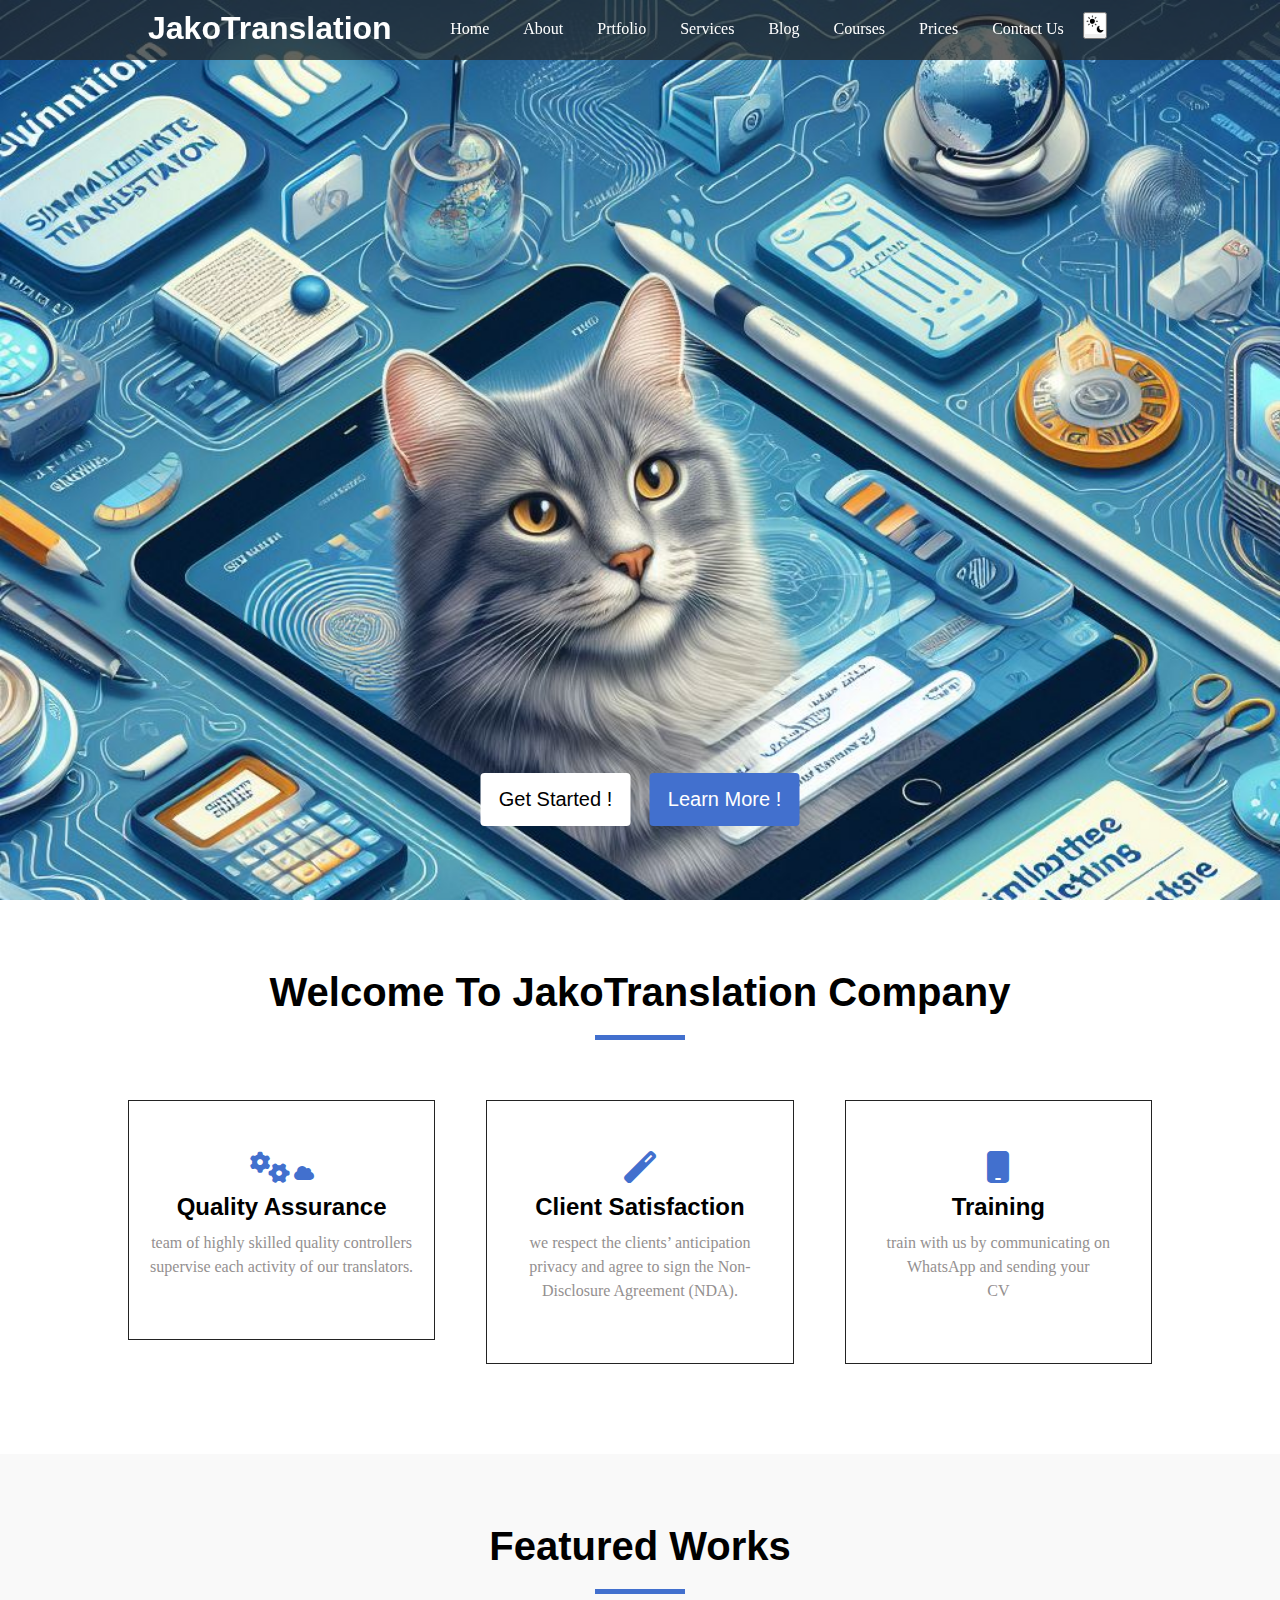
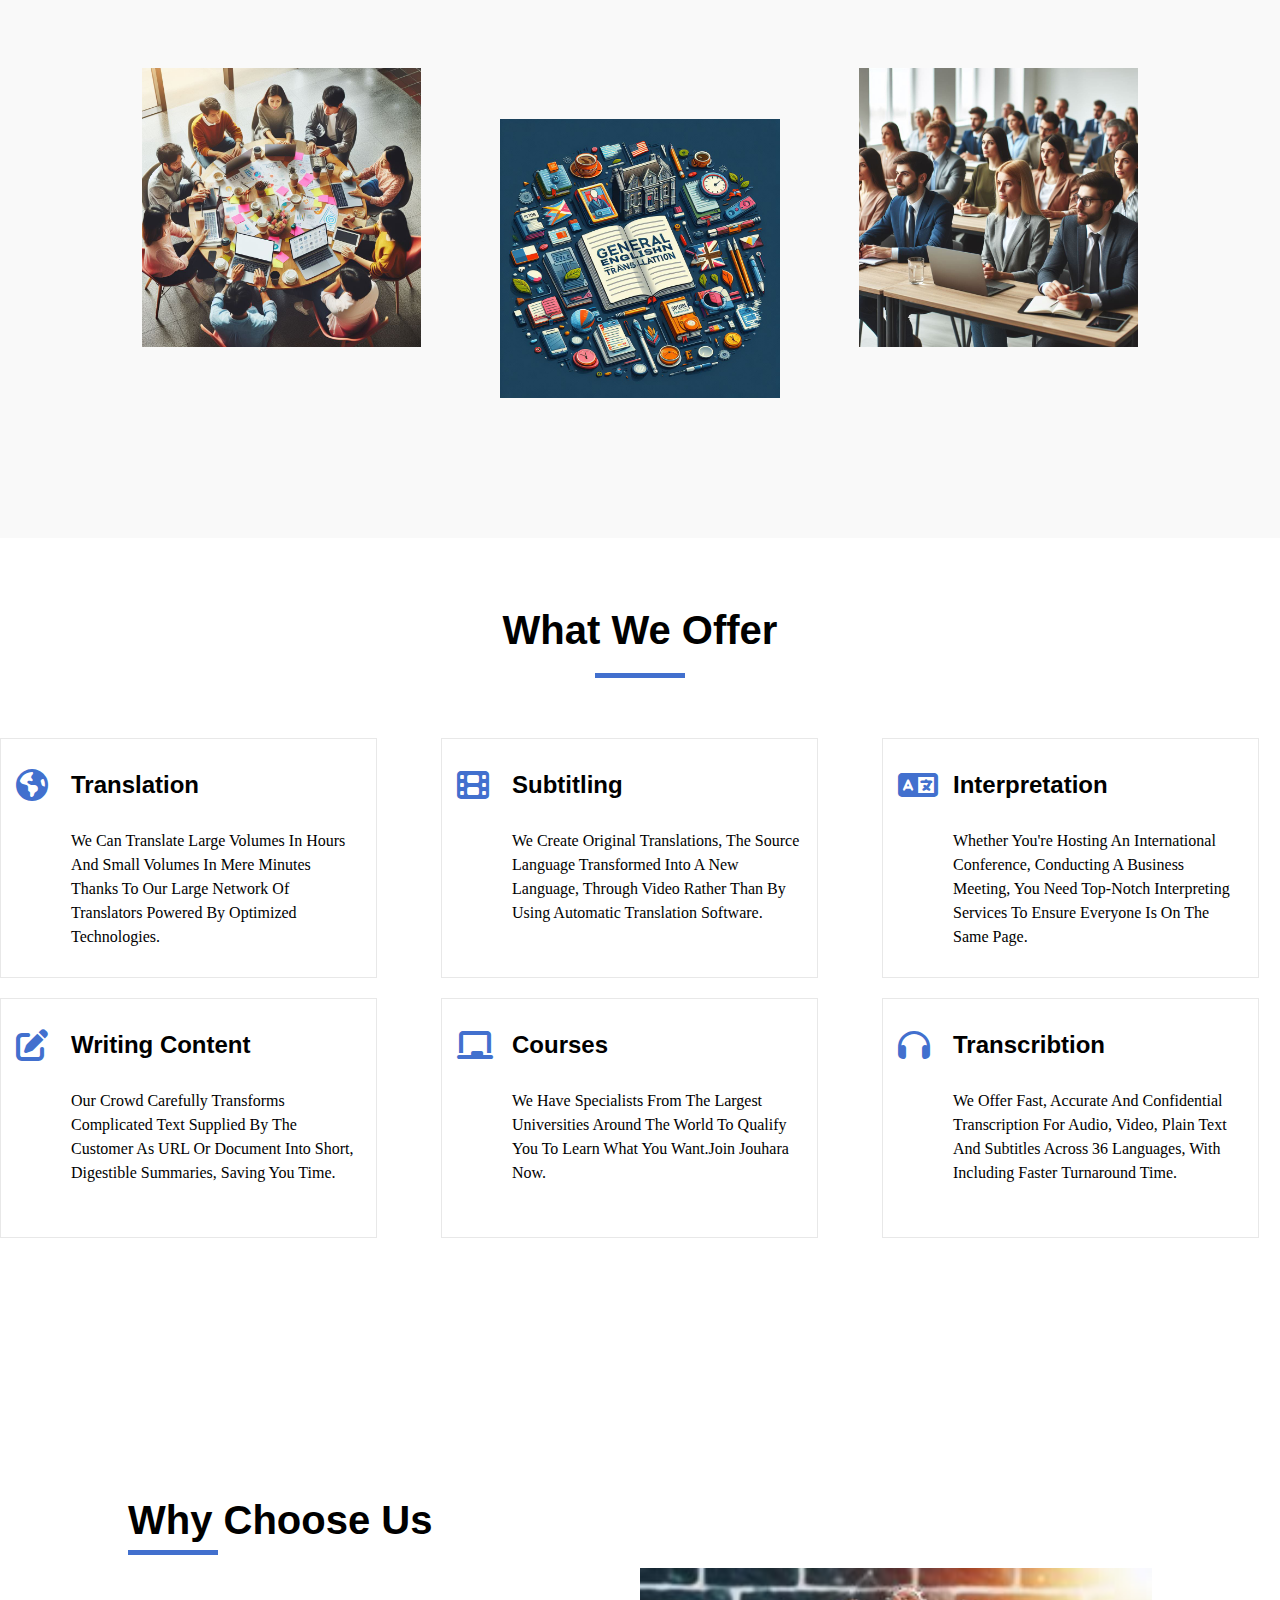
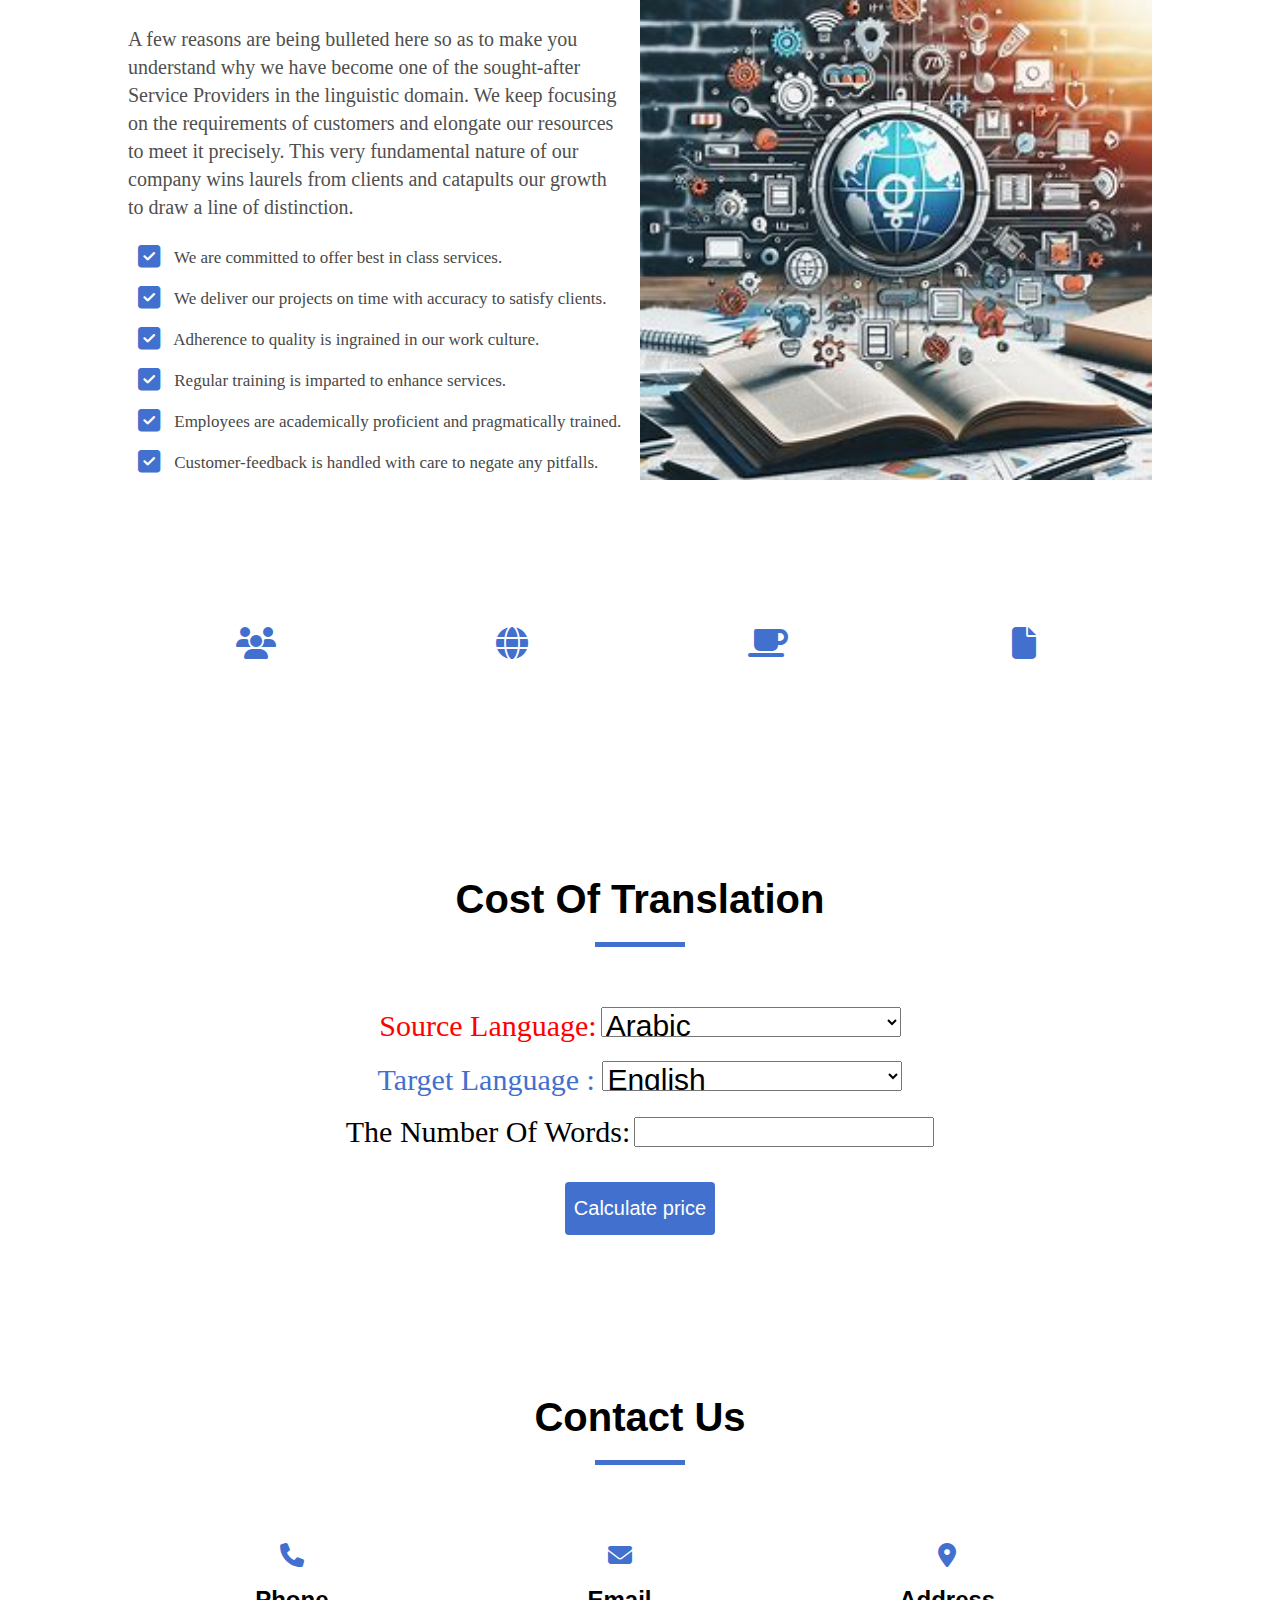
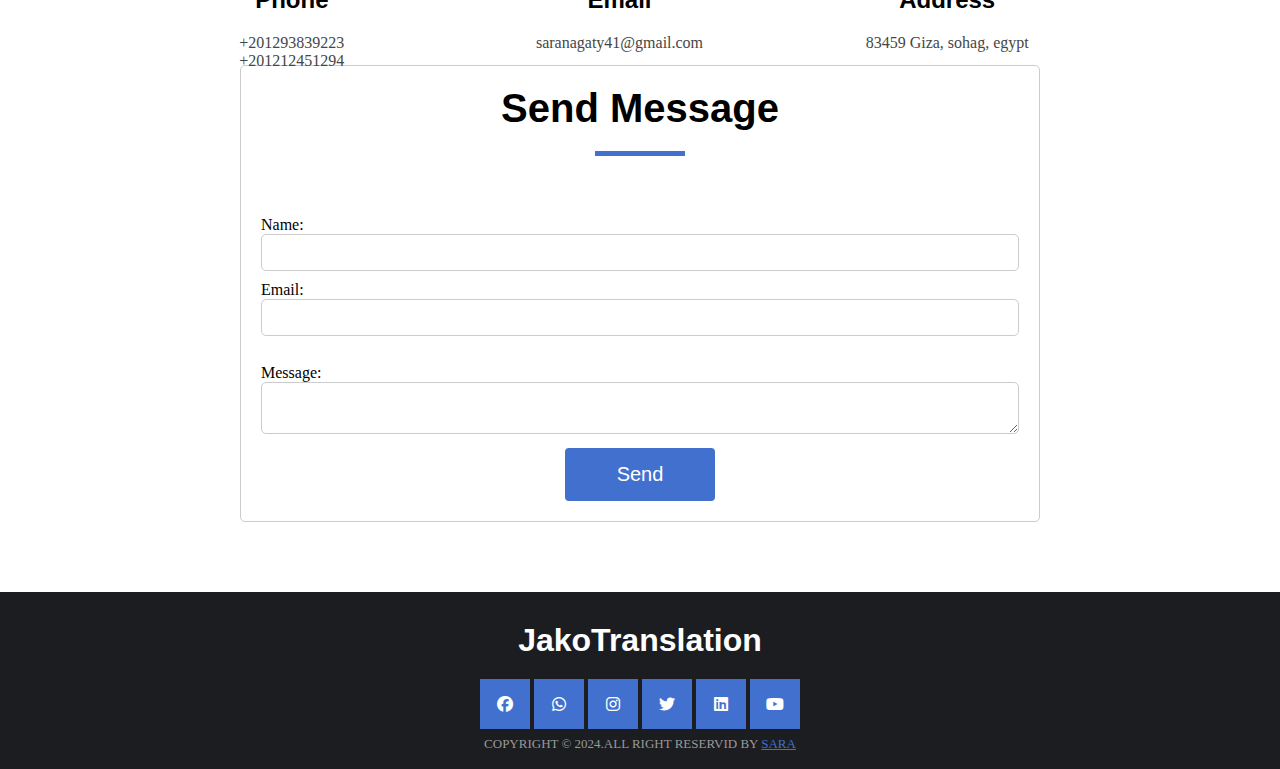
<file: index.html>
<!DOCTYPE html>
<html lang="en">
<head>
    <meta charset="UTF-8">
    <meta name="viewport" content="width=device-width, initial-scale=1.0">
    <title>JOUHARA COMPANY</title>
     <!-- FONT -->
    <link rel="preconnect" class="prtfolio-item-link"   href="https://fonts.googleapis.com">
    <link rel="preconnect" class="prtfolio-item-link"   href="https://fonts.gstatic.com" crossorigin>
    <link class="prtfolio-item-link"   href="https://fonts.googleapis.com/css2?family=Varela+Round&display=swap" rel="stylesheet">
     <!-- CSS FILES -->
    <link rel="stylesheet" class="prtfolio-item-link"   href="css/all.min.css">
    <link rel="stylesheet" class="prtfolio-item-link"   href="css/style.css">
    
</head>
<body>
    <!-- NAVBAR -->
    <div class="navbar" >
    <div class="container">
        <div class="navbar-content">
        <div class="logo">
         <h1> JakoTranslation</h1>
        </div>
        <ul class="nav">
         <li> <a class="prtfolio-item-link"   href="#home" class="active">Home</a> </li>
         <li> <a class="prtfolio-item-link"   href="#about">About</a> </li>
         <li> <a class="prtfolio-item-link"   href="#prtfolio">Prtfolio</a> </li>
         <li> <a class="prtfolio-item-link"   href="#services">Services</a> </li>
         <li> <a class="about-item-link"      href="index plog.html">Blog</a> </li>
         <li> <a class="about-item-link"      href="index courses.html">Courses</a> </li>
         <li> <a class="prtfolio-item-link"   href="#prices">Prices</a> </li>
         <li> <a class="about-item-link"      href="#contact">Contact Us</a> </li>
         <li>    <button id="toggle-dark-mode"><img src="images.png" width="20px" height="20px" ></button></li>
        </ul>
        <div class="clear"></div>
    </div> <!-- ./navbar-content -->
    </div> <!-- ./container -->
   </div> <!-- ./navbar -->
   <!---------------------------------------------------->
   <!-- HOME SECTION-->
   <div class="home" id="home">
      <div class="overlay"></div>
    <div class="home-content">
   <a href="#about">  <button class="btn btn-start btn-hover">Get Started !</button></a>
   <a href="#prtfolio">  <button class="btn btn-learn btn-hover">Learn More !</button></a>
    </div> <!-- ./home-content -->
      </div> <!-- ./home -->
   <!-- section header -->
   <div class="about pd-y " id="about">
   <div class="section-header">
    <h2 class="section-title">welcome to JakoTranslation company</h2>
    <span class="line"> </span>
   </div> <!-- ./section-header -->
   <!-- --------------------------------------------------------- -->
    <div class="container" >
   <div class="about-content">
    <div class="about-item ltr-effect">
 <i class=" icon fa fa-cogs fa-2x"></i>
 <i class="icon fa fa-solid fa-cloud "></i>
 <h2 class="about-item-title" >Quality Assurance</h2>
 <p class="about-item-dsc">
    team of highly skilled quality controllers supervise
    each activity of our translators.​
 </p>
 
   </div> <!--/* about item 1-->

    <div class="about-item mg ltr-effect">
        <i class=" icon fa fa-magic fa-2x"></i>
        <h2 class="about-item-title" >Client Satisfaction</h2>
        <p class="about-item-dsc">
            we respect the clients’ anticipation 
             privacy and agree to sign the Non-Disclosure Agreement (NDA).​
        </p>
        
          </div> <!--/* about item 2-->

           <div class="about-item ltr-effect">
            <i class=" icon fa fa-mobile fa-2x"></i>
            <h2 class="about-item-title" >Training</h2>
            <p class="about-item-dsc">
                train with us by communicating on
                 WhatsApp and sending your <br>
                 CV
            </p>
            
              </div> <!--/* about item 3-->
            <div class="clear"></div>
</div> <!--/* about content-->
</div><!--/* contaner-->
   </div><!--/* about-->
   <!-- prtfolio  --> 
        <div class="prtfolio pd-y" id="prtfolio">
        <div class="section-header">
        <h2 class="section-title">featured works</h2>
        <span class="line"> </span>
        </div> <!-- ./section-header -->
        <!-- --------------------------------------------------------- -->
        <div class="container" >
        <div class="prtfolio-content">
        <div class="prtfolio-item ltr-effect">
        <img src="image/colloprate.jpeg" alt="our prtfolio">

        <div class="layer-content">
        <div class="layer-info">
        <span class="category">ctegory</span>
        <h1 class="layer-content-title">Who are our collaborators</h1>
       <!-- <a href="#"> <i class="fa fa-edit fa-lg"></i></a>-->
        <a href="index prtfolio1.html"><i class="fa fa-eye fa-lg"></i></a>  
        </div>    <!-- /.layer-content -->
        </div>
        </div> <!--/* prtfolio item 1-->

        <div class="prtfolio-item mg ltr-effect">
        <img src="image/cou GT.jpg" alt="our prtfolio"> 
        <div class="layer-content">
        <div class="layer-info">
        <span class="category">ctegory</span>
        <h1 class="layer-content-title">Take a look at the models we have translated</h1>
         <!-- <a href="#"> <i class="fa fa-edit fa-lg"></i></a>-->
         <a href="index prtfolio1.html"><i class="fa fa-eye fa-lg"></i></a>
        </div>    <!-- /.layer-content -->
        </div>
        </div> <!--/* prtfolio item 2-->

        <div class="prtfolio-item ltr-effect">
        <img src="image/courses.jpg" alt="our prtfolio">
        <div class="layer-content">
        <div class="layer-info">
        <span class="category">ctegory</span>
        <h1 class="layer-content-title">Take a look at pictures of our courses</h1>
         <!-- <a href="#"> <i class="fa fa-edit fa-lg"></i></a>-->
         <a href="index prtfolio1.html"><i class="fa fa-eye fa-lg"></i></a>
        </div>    <!-- /.layer-content -->
        </div>
        </div> <!--/* prtfolio item 3-->
        <div class="clear"></div>
        </div> <!--/* prtfolio content-->
        </div><!--/* contaner-->
        </div><!--/* prtfolio-->

    <!---- SERVICE ------------------------------------------------------------------------------- -->

    <div class="services pd-y" id="services" >
      <div class="contaner">
    <div class="section-header" >
      <h2 class="section-title">what we offer</h2>
      <span class="line" ></span>
          </div> <!--/* header-->
         
          <div class="offer-content ">
            <!-- ---------------------------------------------------- -->
          <div class="offer-item ltr-effect">
          <i class=" icon fa fa-earth-americas fa-2x"></i>
          <h2 class="offer-item-title" >Translation</h2>
          <p class="offer-item-dsc">
          We can translate large volumes in hours and small 
          volumes in mere minutes thanks to our
          large network of translators powered by
          optimized technologies. </p>
          <div class="layer-info">
         <a href="https://wa.me/201211886649?text="> <button class="btn btn-apply btn-hover">Apply Now!</button> </a>
          </div>
         </div> <!--/* offer item 1-->

          <div class="offer-item mg ltr-effect mg">
          <i class=" icon fa fa-film fa-2x"></i>
          <h2 class="offer-item-title" >Subtitling</h2>
          <p class="offer-item-dsc">
          We create original translations, the source language transformed into a new language,
          through video rather than by using automatic translation software.
          </p>
          <div class="layer-info">
            <a href="https://wa.me/201211886649?text="> <button class="btn btn-apply btn-hover">Apply Now!</button> </a>
          
            </div>
          </div> <!--/* about item 2-->

          <div class="offer-item ltr-effect">
          <i class=" icon fa fa-language fa-2x"></i>
          <h2 class="offer-item-title" >Interpretation</h2>
          <p class="offer-item-dsc">
          Whether you're hosting an international conference, conducting a business meeting, 
          you need top-notch interpreting 
          services to ensure everyone is on the same page. </p>
          <div class="layer-info">
            <a href="https://wa.me/201211886649?text="> <button class="btn btn-apply btn-hover">Apply Now!</button> </a>
          
            </div>
          </div> <!--/* about item 3-->

          <div class="offer-item ltr-effect">
          <i class=" icon fa fa-pen-to-square fa-2x"></i>
          <h2 class="offer-item-title" >writing content</h2>
          <p class="offer-item-dsc">
          Our crowd carefully transforms complicated text supplied by the customer
          as URL or document into short, digestible summaries,
          saving you time.
          </p>
          <div class="layer-info">
            <a href="https://wa.me/201211886649?text="> <button class="btn btn-apply btn-hover">Apply Now!</button> </a>
          
            </div>
          </div> <!--/* about item 4-->

          <div class="offer-item mg ltr-effect">
          <i class=" icon fa fa-chalkboard fa-2x"></i>
          <h2 class="offer-item-title" >Courses</h2>
          <p class="offer-item-dsc">
          We Have Specialists From The Largest Universities Around The World 
          To Qualify You To Learn What You Want.Join Jouhara Now.
          </p>
          <div class="layer-info">
            <a href="https://wa.me/201211886649?text="> <button class="btn btn-apply btn-hover">Apply Now!</button> </a>
          
            </div>
          </div> <!--/* about item 5-->

          <div class="offer-item ltr-effect">
          <i class=" icon fa fa-headphones fa-2x"></i>
          <h2 class="offer-item-title" >Transcribtion</h2>
          <p class="offer-item-dsc">
          We offer fast, accurate and confidential transcription for audio, video, plain text
          and subtitles across 36 languages, with  including faster turnaround time.  </p>
          <div class="layer-info">
            <a href="https://wa.me/201211886649?text="> <button class="btn btn-apply btn-hover">Apply Now!</button> </a>
          
            </div>
            </div> <!--/* about item 6-->



          <div class="clear"></div>
  </div> <!--/* about content-->
  </div><!--/* contaner-->
</div> <!--/* services-->

<!-- WHY CHOOSE US -->
<div class="shoose pd-y ">
  <div class="container">
   <!--  <div class="shoose-content"> -->
<div class="shoose-item left">
  <div class="section-header">
      <h2 class="section-title">why choose us</h2>
      <span class="line" ></span>
  </div>   <!-- /.section header -->
  <p class="shoose-item-dsc"  >A few reasons are being bulleted here so as to make you
       understand why we have become one of the sought-after Service Providers in
        the linguistic domain. We keep focusing on the requirements of customers and 
        elongate our resources to meet it precisely. This very fundamental nature of our
       company wins laurels from clients and catapults our growth to draw a line of distinction.​
  </p>  
  <ol class="shoose-list" >
      <li> <i class="fa fa-square-check fa-xl"></i> We are committed to offer best in class services.​</li>
      <li> <i class="fa fa-square-check fa-xl"></i> We deliver our projects on time with accuracy to satisfy clients.</li>
      <li> <i class="fa fa-square-check fa-xl"></i> Adherence to quality is ingrained in our work culture.​</li>
      <li> <i class="fa fa-square-check fa-xl"></i> Regular training is imparted to enhance services.​</li>
      <li> <i class="fa fa-square-check fa-xl"></i> Employees are academically proficient and pragmatically trained.​ ​</li>
      <li> <i class="fa fa-square-check fa-xl"></i> Customer-feedback is handled with care to negate any pitfalls.​​</li>
      </ol>

</div>
<div class="shoose-item right">
<div class="shoose-img">
  <img src="image/blog 2.jpg" alt="work" draggable="false">
</div>
</div>
<div class="clear"></div>
</div> <!-- choose content -->
</div> <!--container-->
<!-- number section -->
<div class="numbers"  id="numbers">
 <div class="overlay">
  <div class="container">
   <div class="numbers-items pd-y">
    <div class="number-item">
      <i class=" icon fa fa-users fa-2x"></i>
      <h3 class="number-item-title">18.655k</h3>
      <span class="number-item-text">Happy Clients</span>
    </div><!-- /.number-item 1-->
    <div class="number-item">
      <i class=" icon fa fa-globe fa-2x"></i>
      <h3 class="number-item-title">110</h3>
      <span class="number-item-text">Translation languages</span>
    </div><!-- /.number-item 2-->
    <div class="number-item">
      <i class=" icon fa fa-coffee fa-2x"></i>
      <h3 class="number-item-title">259</h3>
      <span class="number-item-text">Certified translator</span>
    </div><!-- /.number-item 3-->
    <div class="number-item">
      <i class=" icon fa fa-file fa-2x"></i>
      <h3 class="number-item-title">140k</h3>
      <span class="number-item-text">Translated files</span>
    </div><!-- /.number-item 4-->
   </div><!-- /.numbers-item -->
  </div><!-- /.continer -->
 </div><!-- /.overlay -->
</div><!-- /.numbers-->
<!-- prices -->

  <div class="prices pd-y" id="prices">
    <div class="container">
      <div class="section-header">
        <h2 class="section-title"> Cost of translation</h2>
        <span class="line" ></span>
    </div>   <!-- /.section header -->
    <label class="fromLanguage list"  for="fromLanguage ">Source language:</label>
    <select id="fromLanguage" class="list">
        <option value="arabic">arabic</option>
        <option value="english">english</option>
        <option value="french">french</option>
        <option value="spanish">spanish</option>
        <option value="italian">italian</option>
        <option value="german">german</option>
        <option value="turkish">turkish</option>
        <option value="russian">russian</option>
        <option value="chinese">chinese</option>
        <option value="urdu">urdu</option>
    </select><br><br>

    <label for="toLanguage " class="toLanguage list">Target language : </label>
    <select id="toLanguage" class="list">
        <option value="english">english</option>
        <option value="french">french</option>
        <option value="spanish">spanish</option>
        <option value="italian">italian</option>
        <option value="german">german</option>
        <option value="turkish">turkish</option>
        <option value="russian">russian</option>
        <option value="chinese">chinese</option>
        <option value="urdu">urdu</option>
        <option value="arabic">arabic</option>
    </select><br><br>
    
    <label for="wordCount" class="wordCount">The number of words:</label>
    <input type="number" id="wordCount" class="wordCount" ><br><br>

    <button class="btn bprice" onclick="calculatePrice()">Calculate price</button>
    <p id="price" class="price"></p>
  </div>
  </div>
    <script src="script.js"></script>
     
  <!-- email us -->  
  <div class="email pd-y" id="contact">
    <div class="container">
      <div class="section-header">
        <h2 class="section-title"> Contact Us</h2>
        <span class="line" ></span>
    </div>   <!-- /.section header -->
      <div class="email-content">
    <div class="email-item">
      <i class=" icon fa fa-phone fa-xl"></i>
      <h2 class="email-item-title">phone</h2>
      <span class="email-item-text">+201293839223</span><br>
      <span class="email-item-text">+201212451294</span>

    </div><!-- /.email-item 1-->
    <div class="email-item">
      <i class=" icon fa fa-envelope fa-xl"></i>
      <h2 class="email-item-title">email</h2>
      <span class="email-item-text">saranagaty41@gmail.com</span>
    </div><!-- /.email-item 2-->
    <div class="email-item">
      <i class=" icon fa fa-location-dot fa-xl"></i>
      <h2 class="email-item-title">address</h2>
      <span class="email-item-text">83459 Giza, sohag, egypt</span>
    </div><!-- /.email-item 3-->
  </div> <!-- email-content -->
</div> <!-- /.container -->
</div> <!-- /.email -->
    <!--div class="contact form"--->
    <div class="massege-form pd-y ">
    <div class="container-form">
      <div class="section-header">
        <h2 class="section-title"> Send Message</h2>
        <span class="line" ></span>
    </div>   <!-- /.section header -->
        
        <form action="send_email.php" method="POST">
            <label class="label" for="name">Name:</label>
            <input  type="text" id="name" name="name" required><br>
            <label class="label" for="email">Email:</label>
            <input type="email" id="email" name="email" required><br><br>
            <label class="label m" for="message">Message:</label>
            <textarea id="message" name="message" required></textarea>
            <div class="center">
           <button class="buttons " type="submit">Send</button>
          </div>
        </form>
        </div> <!-- /.container -->
      </div> <!-- /Message-form-->
      
  <!-- Footer -->   
   <div class="footer ">
    <h1> JakoTranslation</h1>
    <ul class="footer-links">
      <li class="btn-hover"><a href="https://www.facebook.com/?locale=ar_AR"><i class="fab fa-facebook "></i></a></li>
        <li class="btn-hover"><a href="https://wa.me/201211886649?text="><i class="fab fa-whatsapp "></i></a></li>
        <li class="btn-hover"><a href="https://www.instagram.com/"><i class="fab fa-instagram "></i></a></li>
        <li class="btn-hover"><a href="https://x.com/?lang=ar"><i class="fab fa-twitter "></i></a></li>
        <li  class="btn-hover"> <a href="https://www.linkedin.com/feed/"><i class="fab fa-linkedin "></i></a></li>
        <li class="btn-hover"><a href="https://www.youtube.com/?app=desktop&hl=ar"><i class="fab fa-youtube "></i></a></li>
           </ul>
    <p class="copyright">copyright &copy; 2024.all right reservid by <a class="ana" href="https://wa.me/201211886649?text=" >SARA</a></p>
   </div> 
   <script src="script.js"></script>
</body>
</html>
</file>
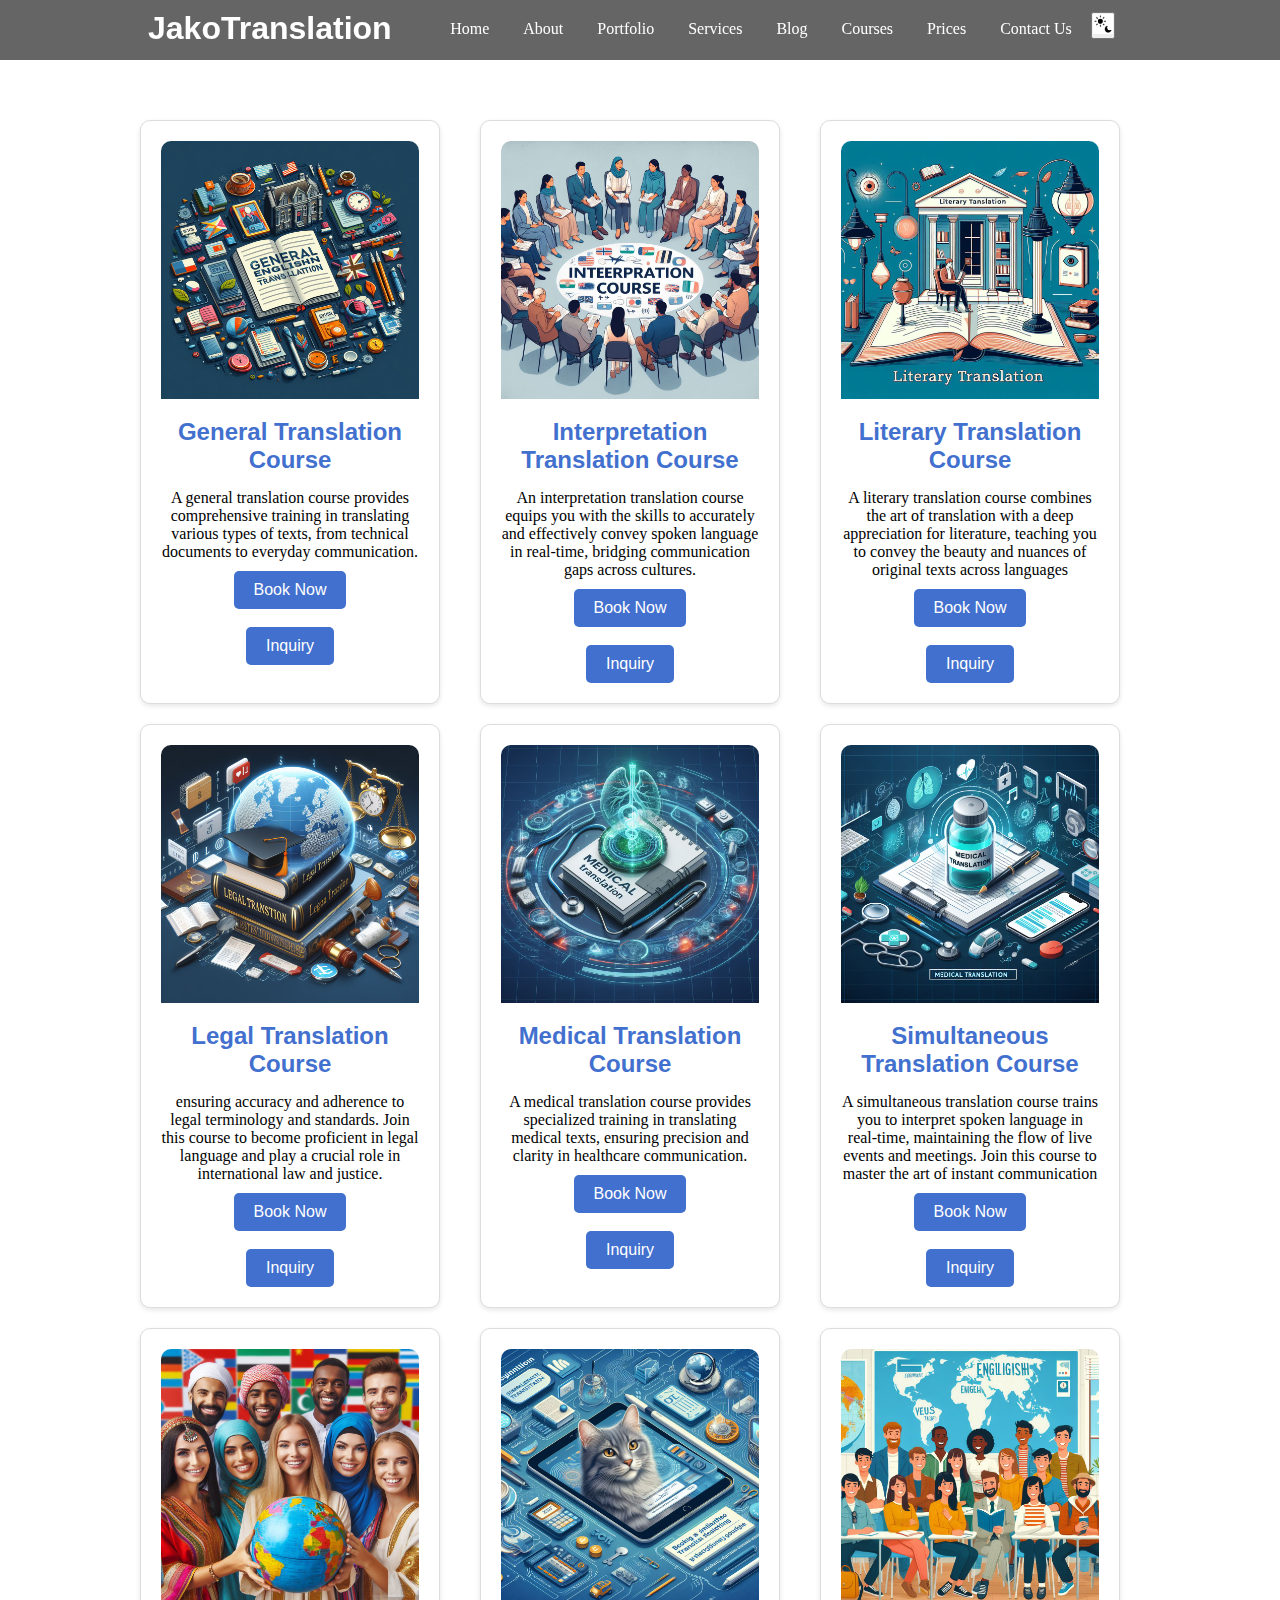
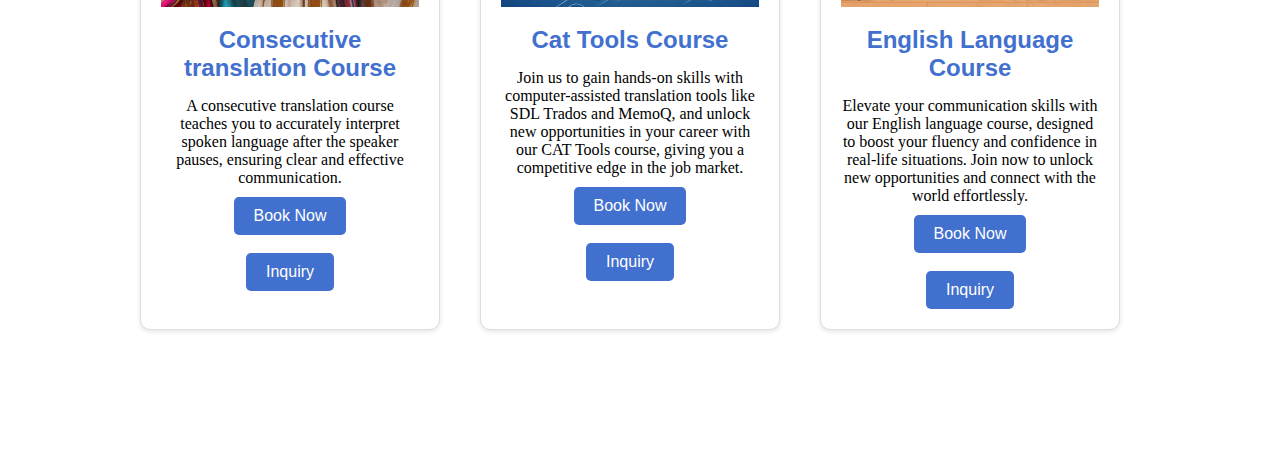
<file: index courses.html>
<!DOCTYPE html>
<html lang="en">
<head>
    <meta charset="UTF-8">
    <meta name="viewport" content="width=device-width, initial-scale=1.0">
     <!-- FONT -->
     <link rel="preconnect" class="prtfolio-item-link"   href="https://fonts.googleapis.com">
     <link rel="preconnect" class="prtfolio-item-link"   href="https://fonts.gstatic.com" crossorigin>
     <link class="prtfolio-item-link"   href="https://fonts.googleapis.com/css2?family=Varela+Round&display=swap" rel="stylesheet">
      <!-- CSS FILES -->
     <link rel="stylesheet" class="prtfolio-item-link"   href="css/all.min.css">
     <link rel="stylesheet" class="prtfolio-item-link"   href="css/style.css">
    <title>OUR COURSES</title>
</head>
<body>
     <!-- NAVBAR -->
     <div class="navbar" >
        <div class="container">
            <div class="navbar-content">
            <div class="logo">
                <h1> JakoTranslation</h1>
            </div>
            <ul class="nav">
                <li> <a class="prtfolio-item-link"   href="index.html" class="active">Home</a> </li>
                <li> <a class="prtfolio-item-link"   href="index.html#about">About</a> </li>
                <li> <a class="prtfolio-item-link"   href="index.html#prtfolio">Portfolio</a> </li>
                <li> <a class="prtfolio-item-link"   href="index.html#services">Services</a> </li>
                <li> <a class="about-item-link"      href="index plog.html">Blog</a> </li>
                <li> <a class="about-item-link"      href="index courses.html">Courses</a> </li>
                <li> <a class="prtfolio-item-link"   href="index.html#prices">Prices</a> </li>
                <li> <a class="about-item-link"      href="index.html#contact">Contact Us</a> </li>
                <li>  <button id="toggle-dark-mode"><img src="images.png" width="20px" height="20px" ></button></li> </ul>
            
            <div class="clear"></div>
        </div> <!-- ./navbar-content -->
        </div> <!-- ./container -->
        </div> <!--navbar-->
    <main >
        <div class="course-container">
            <div class="course-card">
                <img src="image/cou GT.jpg" alt="كورس 1">
                <h2>General Translation Course</h2>
                <p>A general translation course provides comprehensive training in translating
                     various types of texts, from technical documents to everyday communication.</p>
                <button>Book Now</button><br> <br> 
                <button>Inquiry</button>
            </div> <br>
            <div class="course-card">
                <img src="image/cou IT.jpg" alt="كورس 2">
                <h2>Interpretation Translation Course</h2>
                <p>An interpretation translation course equips you with the skills to accurately and effectively 
                    convey spoken language in real-time, bridging communication gaps across cultures.</p>
                <button>Book Now</button><br> <br> 
                <button>Inquiry</button>
            </div>
            <br>
            <div class="course-card">
                <img src="image/LIT.jpg" alt="كورس 3">
                <h2>Literary Translation Course</h2>
                <p>
                    A literary translation course combines the art of translation with a deep appreciation for literature,
                     teaching you to convey the beauty and nuances of original texts across languages</p>
                     <button>Book Now</button><br> <br> 
                     <button>Inquiry</button>
            </div>
            <br>
            <div class="course-card">
                <img src="image/cou LT.jpg" alt="كورس 4">
                <h2>Legal Translation Course</h2>
                <p>
                    ensuring accuracy and adherence to legal terminology and standards. 
                    Join this course to become proficient in legal language and play a crucial
                     role in international law and justice.
                    </p> 
                     <button>Book Now</button><br> <br> 
                     <button>Inquiry</button>
            </div>
            <br>
            <div class="course-card">
                <img src="image/MT2.jpg" alt="كورس 5">
                <h2>Medical Translation Course</h2>
                <p>
                    A medical translation course provides specialized training
                     in translating medical texts, ensuring precision and clarity in healthcare communication.
                     </p> 
                     <button>Book Now</button><br> <br> 
                     <button>Inquiry</button>
            </div>
            <br>
            <div class="course-card">
                <img src="image/MT1.jpg" alt="كورس 6">
                <h2>Simultaneous Translation Course</h2>
                <p>
                    A simultaneous translation course trains you to interpret spoken language in real-time, maintaining
                     the flow of live events and meetings. Join this course to master the art of instant communication
                     </p>
                     <button>Book Now</button><br> <br> 
                     <button>Inquiry</button>
            </div>
            <br>
            <div class="course-card">
                <img src="image/CT.jpg" alt="كورس 7">
                <h2>Consecutive translation Course</h2>
                <p>
                    A consecutive translation course teaches you to accurately
                     interpret spoken language after the speaker pauses, ensuring 
                     clear and effective communication.
                    </p> 
                     <button>Book Now</button><br> <br> 
                     <button>Inquiry</button>
            </div>
            <br>
            <div class="course-card">
                <img src="image/CAT TOOLS.jpg" alt="كورس 8">
                <h2>Cat Tools Course</h2>
                <p>
                    Join us to gain hands-on skills with computer-assisted
                     translation tools like SDL Trados and MemoQ, and unlock new opportunities in your career
                     with our CAT Tools course, giving you a competitive edge in the job market. </p> 
                     <button>Book Now</button><br> <br> 
                     <button>Inquiry</button>
            </div>
            <br>
            <div class="course-card">
                <img src="image/english.jpg" alt="كورس 9">
                <h2>English Language Course</h2>
                <p>
                    Elevate your communication skills with our English language course, designed to boost your fluency and confidence in
                     real-life situations. Join now to unlock new opportunities and connect with the world effortlessly. </p>
                     <button>Book Now</button><br> <br> 
                     <button>Inquiry</button>
            </div>
            <br>
        </div>
    </main>
    <script src="script.js"></script>
</body>
</html>
</file>
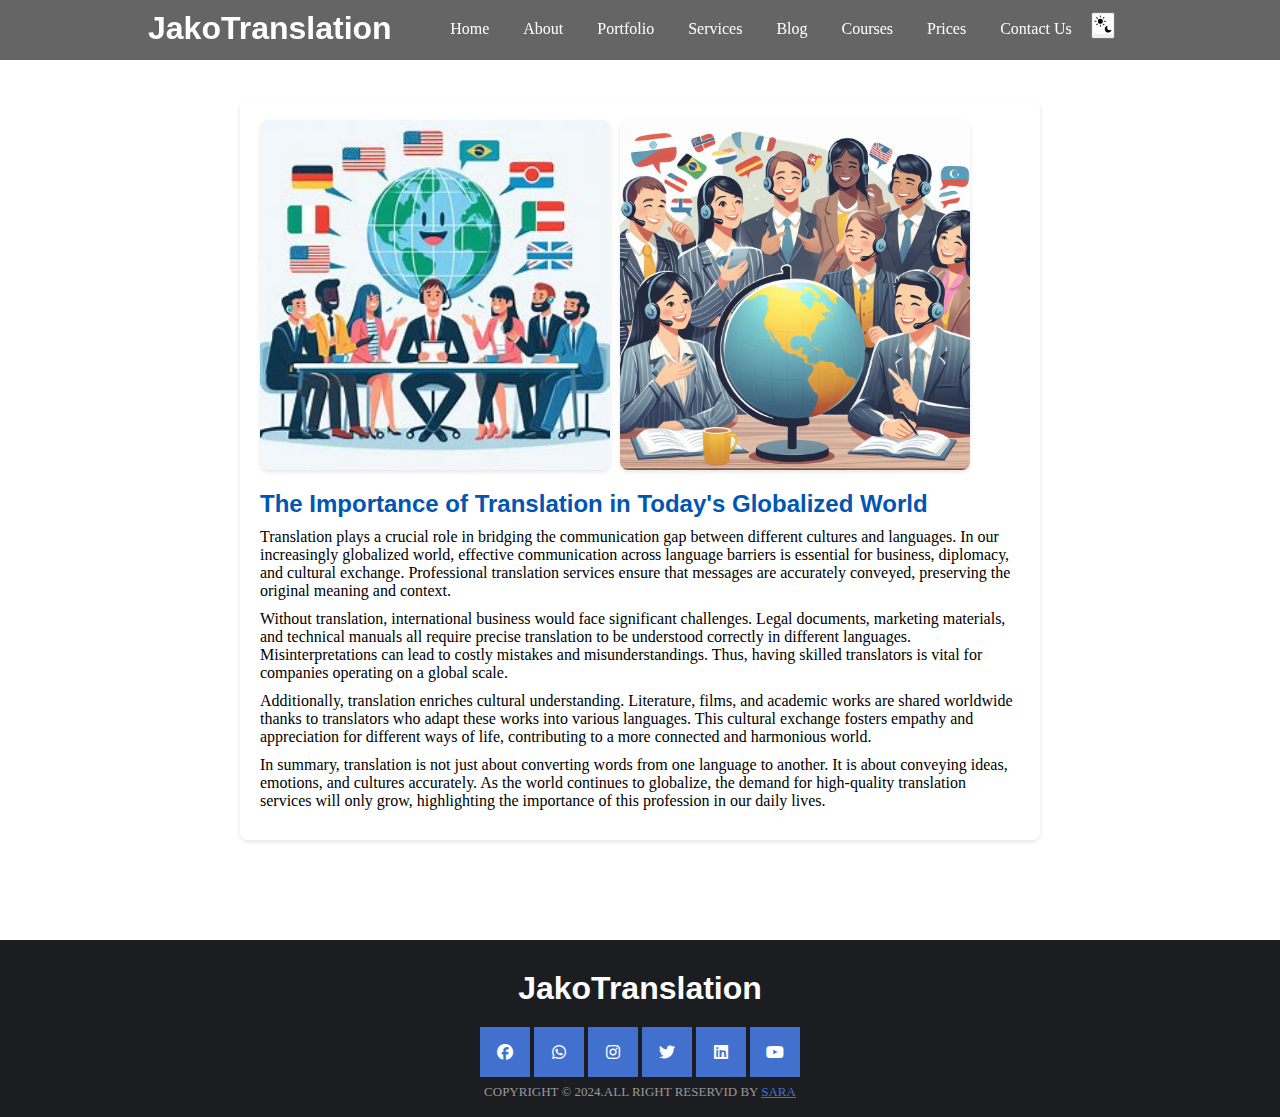
<file: index plog.html>
<!DOCTYPE html>
<html lang="en">
<head>
    <meta charset="UTF-8">
    <meta name="viewport" content="width=device-width, initial-scale=1.0">
     <!-- FONT -->
     <link rel="preconnect" class="prtfolio-item-link"   href="https://fonts.googleapis.com">
     <link rel="preconnect" class="prtfolio-item-link"   href="https://fonts.gstatic.com" crossorigin>
     <link class="prtfolio-item-link"   href="https://fonts.googleapis.com/css2?family=Varela+Round&display=swap" rel="stylesheet">
      <!-- CSS FILES -->
     <link rel="stylesheet" class="prtfolio-item-link"   href="css/all.min.css">
     <link rel="stylesheet" class="prtfolio-item-link"   href="css/style.css">
    <title>OUR PORTFOLIO</title>
</head>
<body>
     <!-- NAVBAR -->
     <div class="navbar" >
        <div class="container">
            <div class="navbar-content">
            <div class="logo">
                <h1> JakoTranslation</h1>
            </div>
            <ul class="nav">
                <li> <a class="prtfolio-item-link"   href="index.html" class="active">Home</a> </li>
                <li> <a class="prtfolio-item-link"   href="index.html#about">About</a> </li>
                <li> <a class="prtfolio-item-link"   href="index.html#prtfolio">Portfolio</a> </li>
                <li> <a class="prtfolio-item-link"   href="index.html#services">Services</a> </li>
                <li> <a class="about-item-link"      href="index plog.html">Blog</a> </li>
                <li> <a class="about-item-link"      href="index courses.html">Courses</a> </li>
                <li> <a class="prtfolio-item-link"   href="index.html#prices">Prices</a> </li>
                <li> <a class="about-item-link"      href="index.html#contact">Contact Us</a> </li>
                <li>    <button id="toggle-dark-mode"><img src="images.png" width="20px" height="20px" ></button></li> </ul>
              <div class="clear"></div>
        </div> <!-- ./navbar-content -->
        </div> <!-- ./container -->
       </div> <!-- ./navbar -->
    <main>
        <article class="blog-post">
            <div class="post-images">
                <img  src="image/blog 1.jpg" alt="Translation Image 1">
                <img  src="image/blog 22.jpg" alt="Translation Image 2">
            </div>
            <h2 class="h2">The Importance of Translation in Today's Globalized World</h2>
            <p class="p">
                Translation plays a crucial role in bridging the communication gap between different cultures and languages. In our increasingly globalized world, effective communication across language barriers is essential for business, diplomacy, and cultural exchange. Professional translation services ensure that messages are accurately conveyed, preserving the original meaning and context.
            </p>
            <p class="p">
                Without translation, international business would face significant challenges. Legal documents, marketing materials, and technical manuals all require precise translation to be understood correctly in different languages. Misinterpretations can lead to costly mistakes and misunderstandings. Thus, having skilled translators is vital for companies operating on a global scale.
            </p>
            <p class="p">
                Additionally, translation enriches cultural understanding. Literature, films, and academic works are shared worldwide thanks to translators who adapt these works into various languages. This cultural exchange fosters empathy and appreciation for different ways of life, contributing to a more connected and harmonious world.
            </p>
            <p class="p">
                In summary, translation is not just about converting words from one language to another. It is about conveying ideas, emotions, and cultures accurately. As the world continues to globalize, the demand for high-quality translation services will only grow, highlighting the importance of this profession in our daily lives.
            </p>
        </article>
    </main>
     <!-- Footer -->   
   <div class="footer ">
    <h1> JakoTranslation</h1>
    <ul class="footer-links">
       <li class="btn-hover"><a href="https://www.facebook.com/?locale=ar_AR"><i class="fab fa-facebook "></i></a></li>
        <li class="btn-hover"><a href="https://wa.me/201211886649?text="><i class="fab fa-whatsapp "></i></a></li>
        <li class="btn-hover"><a href="https://www.instagram.com/"><i class="fab fa-instagram "></i></a></li>
        <li class="btn-hover"><a href="https://x.com/?lang=ar"><i class="fab fa-twitter "></i></a></li>
        <li  class="btn-hover"> <a href="https://www.linkedin.com/feed/"><i class="fab fa-linkedin "></i></a></li>
        <li class="btn-hover"><a href="https://www.youtube.com/?app=desktop&hl=ar"><i class="fab fa-youtube "></i></a></li>
      </ul>
    <p class="copyright">copyright &copy; 2024.all right reservid by <a class="ana" href="https://wa.me/201211886649?text=" >SARA</a></p>
   </div> 
   <script src="script.js"></script>
</body>
</html>
</file>
<file: css/style.css>
/*
1-common styles
2-general styles
3 sections
    3.0 navbar section
    3.1 home section
    3.2 about section
    3.3 portfolio section
    3.4 service section 
    3.5 courses section 
    3.6 prices section
    3.7 blog page
    3.8 contact us section
    3.9 footer section


*/

/* 1- coman styles*/
/*
   -container
   -overlay
   -opasitty hover
   -section header
   -section padding
   -hover effect 1 (left to right)
   -hover effect 1 (top to bottom)
   
*/
/*GENERAL CSS STYLE*/
*{
    margin: 0;
    padding: 0;
    box-sizing: border-box; /* ما تزودش ويدث لا خد من الموجود*/
}
.container{
 width: 80%;
 margin: auto;
}
body {
    background-color: rgb(255, 255, 255);
    color: black;
    transition: background-color 0.5s, color 0.5s;
}

body.dark-mode {
    background-color: #413f3f;
    color: white;
}
body button {
    .varela-round-regular {
        font-family: "Varela Round", sans-serif;
        font-weight: 400;
        font-style: normal;
      }
      
}
.pd-y{
    padding: 70px 0;
}
.clear{
    clear: both;
}
h1,h2,h3,h4,h5,h6{
    font-family:montserrat,sans-serif ;
}
.section-header{
    text-align: center;
}
.section-header .section-title{
    font-size: 40px;
    margin-bottom: 7px;
    text-transform: capitalize;
    color: #000000;

}
.section-header .line{
    display: block;
    height: 5px;
    width: 90px;
    background-color: #4270ce;
    margin: 20px auto 60px auto;
}
.ltr-effect{
    position: relative;
}
.ltr-effect:after{
    position: absolute;
    content: "";
    width: 0 ;
    top: 0;
    bottom: 0;
    left: 0;
    right: 0;
    z-index: -1; /*خلية ورا الكلام*/
    background-color: #464646;
    transition: 0.5s;
}
.ltr-effect:hover:after{
    width: 100%;
}
/*NAVBAR*/
.navbar{
    position: fixed;
    width: 100%;
    z-index:10 ;
    height: 60px;
    background-color:rgb(35, 35, 35,0.7);
}
.navbar .logo {
    width: 30%;
    float: left;
    color: white;
    padding: 10px 5px 0 20px;
}
.footer h1{
    color: white;
    padding: 20px;
}


.navbar .nav{
    width: 70%;
    float: left;
    list-style: none;
}

.navbar .nav li{
    display: inline-block;

}
.navbar .nav li a{
    color: white;
    text-decoration: none;
    display: block;/*بلوك للاية كانى بقولها لوحدك فى الال اي*/
    padding: 20px 15px ;
}
.navbar .nav a:after,
.navbar .nav a.active:after{
    content:"";
    display: block;
    height: 3px;
    background-color: #4270ce;
    transition: width .5s ;
}
.navbar .nav a.active:after{
    width: 100%;
}
.navbar .nav a:after{
    width: 0;
}
.navbar .nav a:hover:after{
   width: 100%;
}
/*HOME*/
.home{
    height: 100vh;
    background-image: url(../image/CAT\ TOOLS.jpg);
    background-size:cover;
    position: relative;
}
.home-content{
    position: absolute;
     top:88%;
     left: 50%;
     transform: translate(-50%,-50%);
     text-align: center;
}
.home .title{
     color: white;
     font-size: 1.5rem;
     text-transform: uppercase;
}
.btn{
    min-width:150px ;
    padding: 15px 0;
    border-radius: 4px;
    border: 0;
    cursor: pointer;
    font-size: 20px;
    margin-top: 15px;
}
.home .btn-start{
    margin-right: 15px;
    background-color: white;
}
.home .btn-learn{
    background-color: #4270ce;
    color: white;
}
/*overlay*/
.overlay{
    position: absolute;
    width: 100%;
    height: 100%;
    top:0;
    left: 0;
    background-color: rgba(0, 0, 0, 0, 0.3);
}
/*btn-hover*/
.btn-hover{
    transition: opacity 0.5s;
}
.btn-hover:hover{
    opacity: 0.8;
}
/*about*/
.about-item{
    width: 30%;
    float: left;
    text-align: center;
    border: 1px solid #232323;
    padding: 50px 20px ;
    margin-bottom: 20px;
}
.about-item:hover .about-item-title{
    color: white;

}
.about-item.mg{
    margin: 0 5%;
}
.about-item .icon{
    color: #4270ce;
    margin-bottom: 10px;
}
.about-item-title{
   text-transform: capitalize;
   margin-bottom: 10px;
   transition: color 0.5s;
}
.about-item-dsc{
    line-height: 1.5;
    margin-bottom: 10px;
    color: #949090;
}
.about-item-link{
    color: #4270ce;
    text-transform: capitalize;
}
/*prtfolio*/
.prtfolio{
    background-color: #f9f9f9;
}
.prtfolio-item{
    width: 30%;
    float: left;
    margin-bottom: 60px;
    position: relative;
    padding: 14px;
}

.prtfolio-item .layer-content{
    position: absolute;
    top: 0;
    left: 0;
    margin: 0;
    bottom: 0;
    width: 100%;
    height: 100%;
    background-color:rgb(35, 35, 35,0.5);
    opacity: 0;
    visibility: hidden;
    transition: opacity 0.5s;
}
.prtfolio-item:hover .layer-content{
    opacity: 1;
    visibility: visible;
}
.layer-info{
    position: absolute;
    left: 50%;
    top: 50%;
    width: 80%;
    transform: translate(-50%,-50%);
    text-align: center;
}
.layer-content .category{
    color: #6789cd;
    text-transform: uppercase;
    display: block;
    margin-bottom: 5px;
    text-align: center;
}
.layer-content-title{
    font-size:20px;
    color: rgb(255, 255, 255);
    margin-bottom:10px;
    
}
.layer-content a i{
    line-height: 40px;
    display: inline-block;
    width: 40px;
    height: 40px;
    color: #ffffff;
    background-color:#4270ce;
   
}
.prtfolio-item.mg{
    margin: 5%;
}
.prtfolio-item img{
    width: 100%;
}
/*offer section*/
.offer-item{
     width: 30%;
     float: left;
     margin-bottom: 20px ;
     border: 1px solid #e8e8e8;
     height: 240px;
     width:377px; 
     position: relative;
}
.offer-item:hover .offer-item-title{
   color: white;
}
.btn-apply{
    min-width:150px ;
    padding: 15px 0;
    border-radius: 4px;
    border: 0;
    cursor: pointer;
    font-size: 20px;
    margin-top: 15px;
    color: #ffffff;
    background-color: #4270ce;
    visibility: hidden;
}
.offer-item:hover .btn-apply{
    visibility: visible;
    
}
.offer-item.mg{
    margin: 0 5%;
}
.offer-item .icon{
    position: absolute;
    left: 15px ;
    top: 30px;
    color: #4270ce;
}
.offer-item-title,
.offer-item-dsc{
    text-transform: capitalize;
    margin-bottom: 15px;
    margin: 20px 15px 30px 70px;
}
.offer-item-dsc{
    line-height: 1.5;
}
.offer-item-title{
    margin-top: 32px; 
       
}
/*WHY CHOOSE US*/
.shoose-content{
    overflow: hidden;
 } 
 .shoose-item{
    width: 50%;
    float: left;
 }
 .shoose-item .section-header {
    text-align: left;
    margin-top: 100px;
 }
.shoose-item .line{
    margin: 0 ;
    margin-bottom: 70px;
}
.shoose-item-dsc{
    padding-right: 15px;
    color: rgb(80, 79, 79);
    line-height: 1.4;
    font-size: 20px;
    margin-bottom: 20px;
}
.shoose-list li{
    margin-bottom: 10px;
    color: rgb(72, 72, 72);
    list-style: none;
    font-size: 17px;
    
}
.shoose-list li i{
    color:#4270ce;
    padding: 15px 10px;
    border-radius:50% ;
  
}
.right img{
 width: 100%;

}
.right{
    margin-top: 170px;
}
/*number secion*/
.numbers{
    position: relative;
    background-image: url(../image/background2.jpg);
    background-size: cover;
    background-attachment: fixed;
    height: 250px;
}
.numbers-items{
    overflow: hidden;
}
.number-item{
 width: 25%;
 float: left;
 text-align: center;
}
.number-item .icon{
    color: #4270ce;
}
.number-item-title{
    font-weight: bold;
    font-size: 30px;
    color: white;
}
.number-item-text{
    color: white;
    font-size: 20px;

}
/*prices*/
.prices{
    text-align: center;
}
.list{
    height: 30px;
    width: 300px;
    font-size: 30px;
    text-transform: capitalize;
}
.fromLanguage{
    color: red;
}
.toLanguage{
    color: #4270ce;
}
.wordCount{
    height: 30px;
    width: 300px;
    font-size: 30px;
    text-transform: capitalize;
}
.bprice{
    background-color: #4270ce;
    color: white;
}
.price{
    margin: 20px;
    font-size: 45px;
    font-variant: (bold);  
}
/*contact us*/
.email-item{
    width: 32%;
    float: left;
    text-align: center;
 

}
.email-item i{
    padding: 30px;
    color: #4270ce;
}
.email-item h2{
    text-transform: capitalize; 
    margin-bottom: 20px;

}
.email-item span{
    color: #464646;
    margin-top: 40px;
}
/*message */
.container-form {
    max-width: 800px;
    margin: 0 auto;
    padding: 20px;
    border: 1px solid #ccc;
    border-radius: 5px;
}
.center{
text-align: center;
}

input[type="text"],
input[type="email"],
textarea {
    width: 100%;
    padding: 10px;
    margin-bottom: 10px;
    border: 1px solid #ccc;
    border-radius: 5px;
}

.buttons {
    background-color:#4270ce;
    color: #fff;
    border: none;
    padding: 15px 0px;
    border-radius: 4px;
    cursor: pointer;
    min-width:150px ;
    cursor: pointer;
    font-size: 20px;
}

button:hover {
    background-color: #6800b3;
}
/*footer*/
.footer{
    background-color: #1c1d21;
    text-align: center;
    padding: 10px 0;
}
.footer-links{
    list-style: none;
}
.footer-links li{
    display: inline-block;
}
.footer-links li a{
    display: block;
    width: 50px;
    height: 50px;
    background-color: #4270ce;
    color: white;
}
.footer-links li a i{
    line-height: 50px;
}
.footer img{
    width: 170px;
    height: 120px;
}
.footer .copyright{
    color: #999;
    font-size: 13px;
    text-transform: uppercase;
    padding: 7px 0;
}
.ana{
    color: #4270ce;
}

/*prtfolio*/
.main {
    padding: 20px;
}

.gallery {
    display: grid;
    grid-template-columns: repeat(auto-fit, minmax(200px, 1fr));
    gap: 15px;
    padding: 20px 20px 100px 20px;
}

.gallery-item {
    background-color: #fff;
    border: 1px solid #ddd;
    border-radius: 5px;
    overflow: hidden;
    box-shadow: 0 2px 5px rgba(0, 0, 0, 0.1);
}

.gallery-item img {
    width: 100%;
    height: auto;
    display: block;
}
.bgp{
    background-image:url(../image/08f54a28-9041-4141-b4cf-7f2344495bd5.jpg);
}
.i0{
    display: grid;
    grid-template-columns: repeat(auto-fit, minmax(200px, 1fr));
    gap: 15px;
    padding: 100px 20px 20px 20px;
}
/*plog*/
main {
    padding: 100px 20px;
}

.blog-post {
    max-width: 800px;
    margin: 0 auto;
    background: #fff;
    padding: 20px;
    border-radius: 8px;
    box-shadow: 0 2px 4px rgba(0, 0, 0, 0.1);
}

.post-images {
    display: flex;
    gap: 10px;
    margin-bottom: 20px;
}

.post-images img {
    width: 350px;
    height: 350px;
    border-radius: 8px;
    box-shadow: 0 2px 4px rgba(0, 0, 0, 0.1);
}

.h2 {
    color: #0056b3;
}

.p {
    margin: 10px 0;
}
/*courses*/

.course-container {
    display: flex;
    flex-wrap: wrap;
    justify-content: center;
    gap: 20px;
    padding: 20px;
}

.course-card {
    background-color: #fff;
    border: 1px solid #ddd;
    border-radius: 10px;
    box-shadow: 0 2px 5px rgba(0, 0, 0, 0.1);
    width: 300px;
    padding: 20px;
    text-align: center;
}

.course-card img {
    width: 100%;
    height: auto;
    border-radius: 10px 10px 0 0;
}

.course-card h2 {
    color: #4270ce;
    margin: 15px 0;
}

.course-card p {
    font-size: 1em;
    margin: 10px 0;
}

.course-card button {
    background-color: #4270ce;
    color: #fff;
    border: none;
    border-radius: 5px;
    padding: 10px 20px;
    cursor: pointer;
    font-size: 1em;
    transition: background-color 0.3s;
}

.course-card button:hover {
    background-color: #4270ce;
}
</file>
